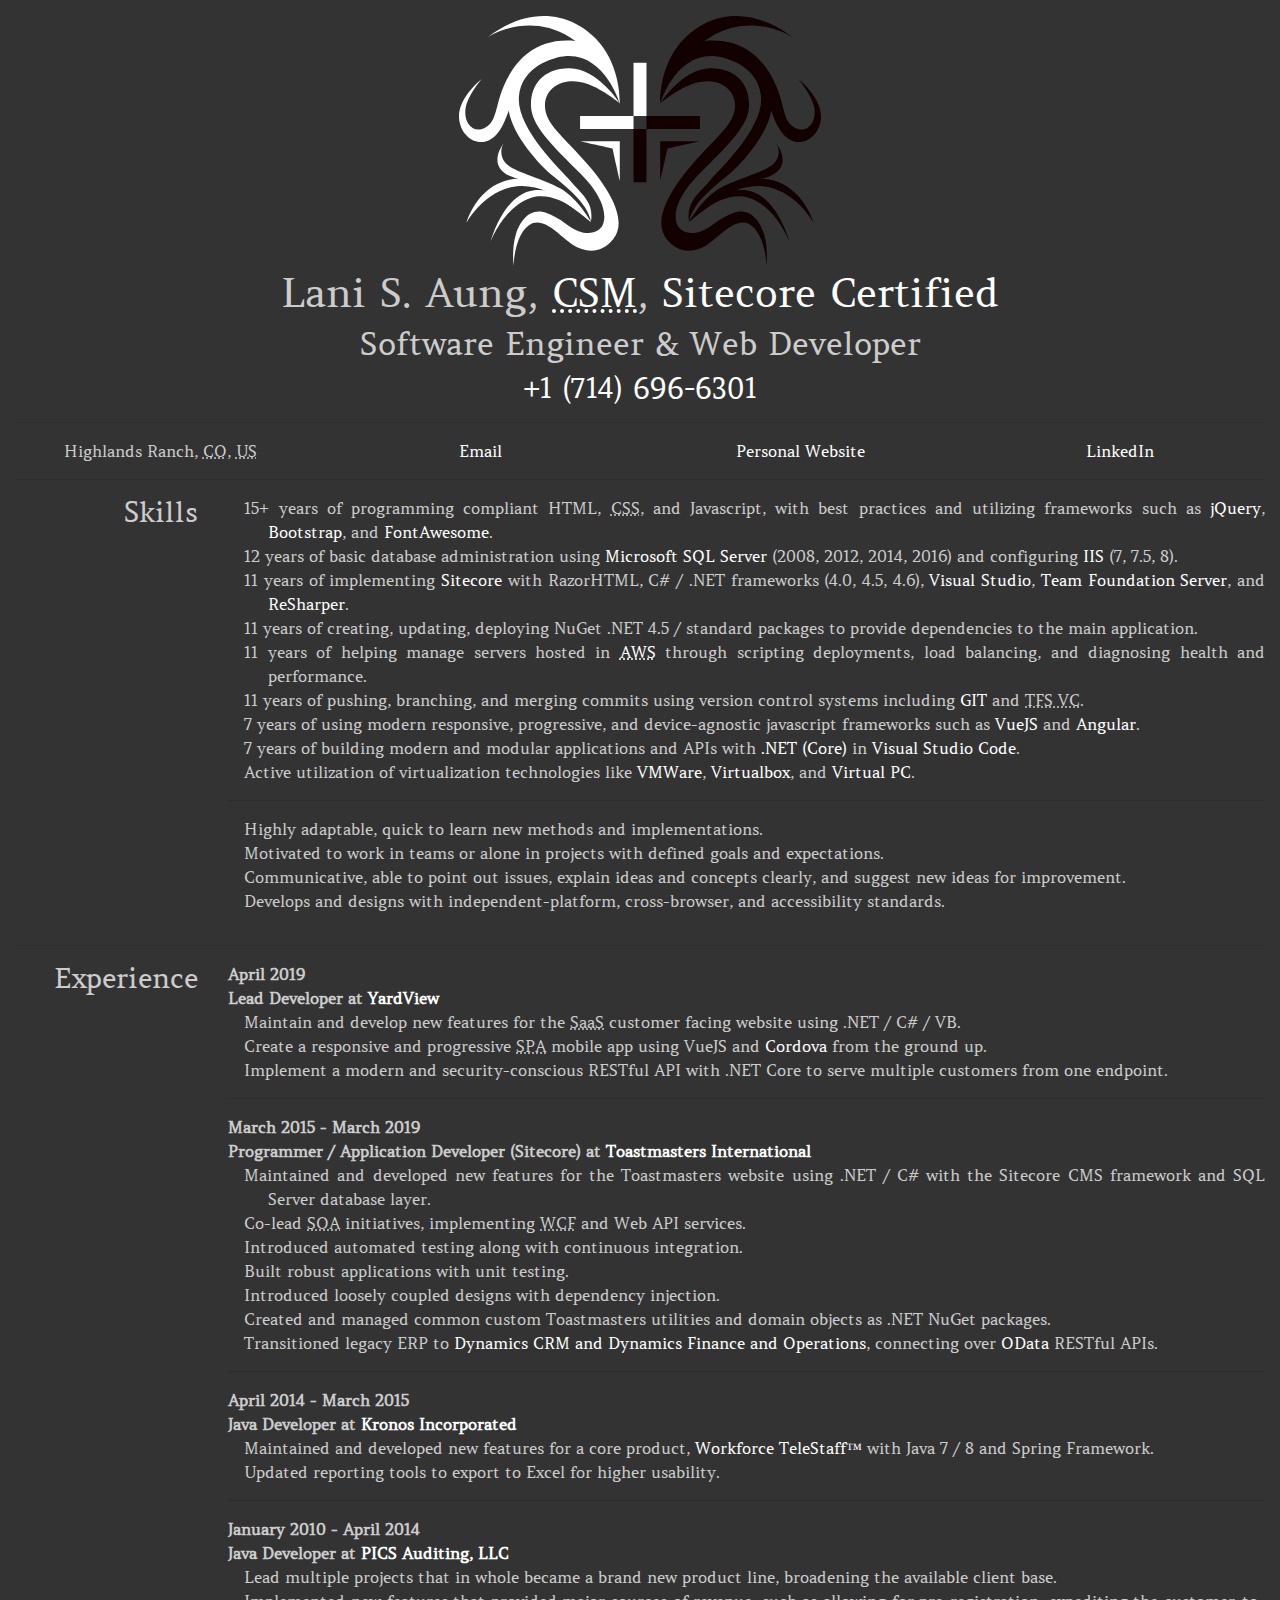
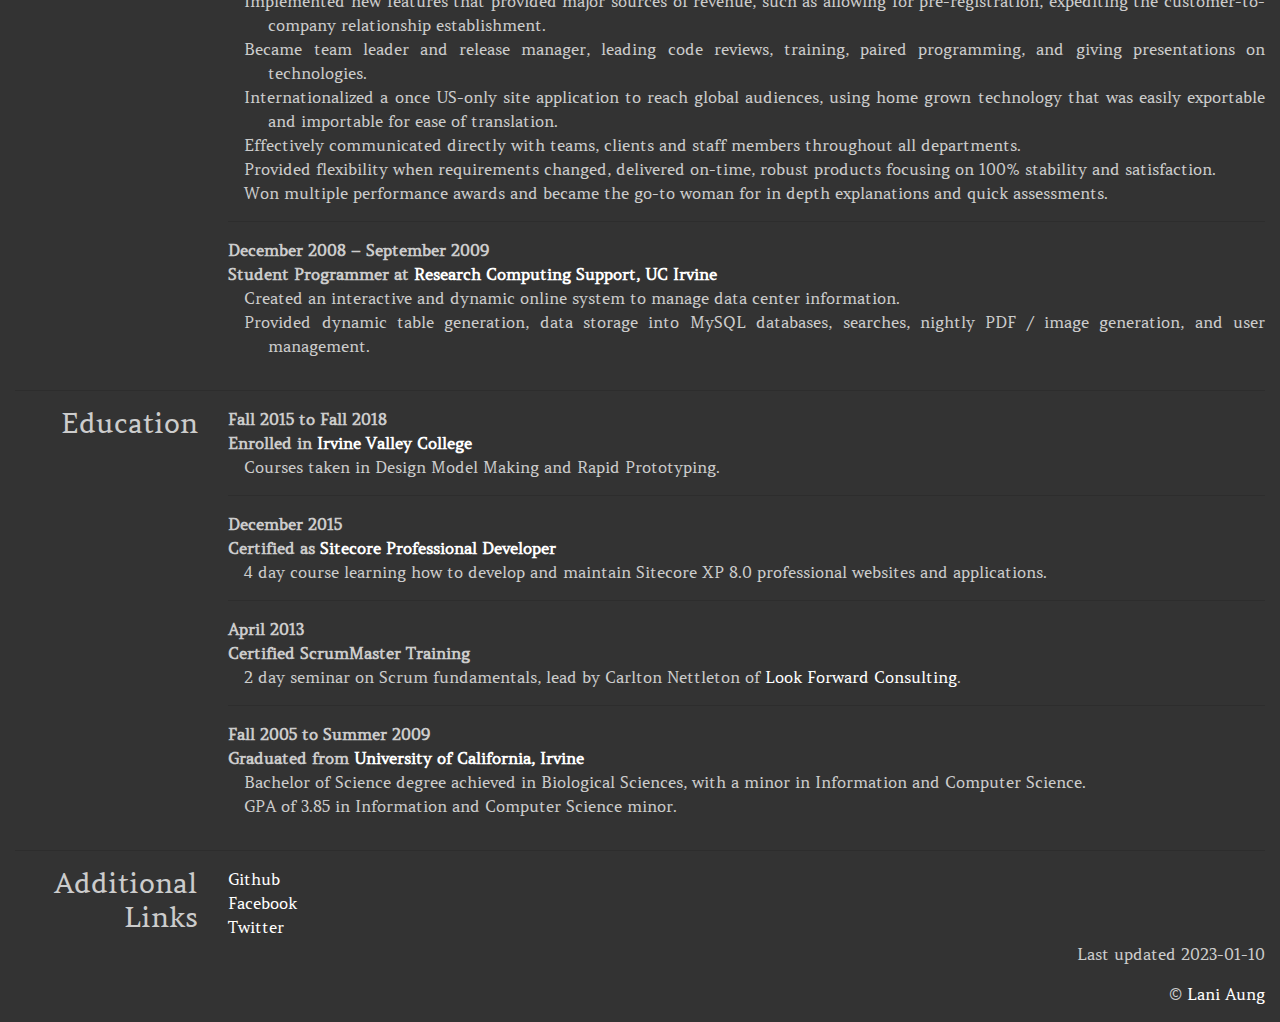
<file: index.html>
<!doctype html>
<html lang="en">
	<head>
		<title>Lani Aung, CSM</title>
		
		<meta charset="utf-8">
		<meta name="description" content="The resume of Lani Aung, CSM, sitecore certified software engineer and web developer">
		<meta name="keywords" content="java,software,engineer,web,developer,resume">
		<meta name="author" content="Lani Aung">

		<link href="https://microformats.org/profile/hcard" rel="profile">
		<link href="https://fonts.googleapis.com/css?family=Amethysta" rel="stylesheet" type="text/css">
		<!--[if IE 7]>
			<link rel="stylesheet" href="stylesheets/font-awesome-ie7.min.css">
		<![endif]-->
		<!-- Latest compiled and minified CSS -->
		<link rel="stylesheet" href="https://stackpath.bootstrapcdn.com/bootstrap/4.3.1/css/bootstrap.min.css" integrity="sha384-ggOyR0iXCbMQv3Xipma34MD+dH/1fQ784/j6cY/iJTQUOhcWr7x9JvoRxT2MZw1T" crossorigin="anonymous">
		<link rel="stylesheet" href="https://use.fontawesome.com/releases/v5.7.2/css/all.css" integrity="sha384-fnmOCqbTlWIlj8LyTjo7mOUStjsKC4pOpQbqyi7RrhN7udi9RwhKkMHpvLbHG9Sr" crossorigin="anonymous">

		<link href="stylesheets/combined.min.css" rel="stylesheet" type="text/css">
		<link href="assets/Divinya2Icon.ico" rel="shortcut icon">
	</head>
	<body>
		<article id="resume" class="container-fluid">
			<header id="hcard-Lani-Aung" class="vcard">
				<img src="assets/header.svg" alt="Header image" class="header-art mx-auto mb-1" />
				<h1 title="Also known as Ulanda S. Aung" class="fn n">
					<span class="nickname">Lani</span> S. <span class="family-name">Aung</span>,
					<a href="https://laniaung.me/assets/CSMCertificate.pdf"><abbr title="Certified ScrumMaster" class="honorific-suffix">CSM</abbr></a>,
					<a href="https://laniaung.me/assets/SitecoreCertificate.pdf">Sitecore Certified</a>
				</h1>
				<h2>Software&nbsp;Engineer &amp; Web&nbsp;Developer</h2>
				<h3 class="tel"><a href="tel:+17146966301">+1 (714) 696-6301</a></h3>

				<hr>

				<section id="contact-details" class="row">
					<div class="address adr col-12 col-md">
						<span class="screen"><i class="fas fa-map-marker"></i></span> <span class="locality">Highlands Ranch</span>, <span class="region"><abbr title="Colorado">CO</abbr></span>,&nbsp;<span class="country-name"><abbr title="United States">US</abbr></span>
					</div>
					<div class="col-12 col-md">
						<span class="screen"><i class="fas fa-envelope-open"></i> <a href="mailto:uaung@alumni.uci.edu" class="email">Email</a></span>
						<span class="print">uaung@alumni.uci.edu</span>
					</div>
					<div class="site_url col-12 col-md">
						<span class="screen"><i class="fas fa-female"></i> <a href="http://flavoredorange.org" class="url">Personal Website</a></span>
						<span class="print">http://flavoredorange.org</span>
					</div>
					<div class="linked_in col-12 col-md">
						<span class="screen"><i class="fab fa-linkedin"></i> <a href="http://www.linkedin.com/in/laniaung/" class="url">LinkedIn</a></span>
						<span class="print">http://www.linkedin.com/in/laniaung/</span>
					</div>
				</section>
				<hr>
			</header>

			<section class="skills row">
				<h3 class="col-12 col-md-2">Skills</h3>

				<div class="content col-12 col-md-10">
					<ul>
						<li><span class="years" data-start="2002">At least 16 years</span> of programming compliant HTML, <abbr title="Cascading Style Sheets">CSS</abbr>, and Javascript, with best practices and utilizing frameworks such as <a href="https://jquery.com/">jQuery</a>, <a href="https://getbootstrap.com/">Bootstrap</a>, and <a href="https://fontawesome.com/">FontAwesome</a>.</li>
						<li><span class="years" data-start="2014">At least 3 years</span> of basic database administration using <a href="http://www.microsoft.com/en-us/server-cloud/products/sql-server/default.aspx">Microsoft SQL Server</a> (2008, 2012, 2014, 2016) and configuring <a href="http://www.iis.net">IIS</a> (7, 7.5, 8).</li>
						<li><span class="years" data-start="2015">Ongoing learning</span> of implementing <a href="http://www.sitecore.net/">Sitecore</a> with RazorHTML, C# / .NET frameworks (4.0, 4.5, 4.6), <a href="https://www.visualstudio.com/en-us/visual-studio-homepage-vs.aspx">Visual Studio</a>, <a href="https://www.visualstudio.com/en-us/products/tfs-overview-vs.aspx">Team Foundation Server</a>, and <a href="https://www.jetbrains.com/resharper/" title="Honestly, this is the reason I'm so productive :)">ReSharper</a>.</li>
						<li><span class="years" data-start="2015">At least 4 years</span> of creating, updating, deploying NuGet .NET 4.5 / standard packages to provide dependencies to the main application.</li>
						<li><span class="years" data-start="2015">At least 4 years</span> of helping manage servers hosted in <a href="https://aws.amazon.com/"><abbr title="Amazon Web Services">AWS</title></a> through scripting deployments, load balancing, and diagnosing health and performance.</li>
						<li><span class="years" data-start="2015">Ongoing usage</span> of pushing, branching, and merging commits using version control systems including <a href="http://git-scm.com/" title="Not the easiest, but this seems like a clear winner">GIT</a> and <abbr title="Team Foundation Server version control">TFS VC</abbr>.</li>
						<li><span class="years" data-start="2019">At least 2 years</span> of using modern responsive, progressive, and device-agnostic javascript frameworks such as <a href="http://vuejs.org" title="Took me a bit but I really love it!">VueJS</a> and <a href="https://angular.io">Angular</a>.</li>
						<li><span class="years" data-start="2019">At least 2 years</span> of building modern and modular applications and APIs with <a href="https://dotnet.microsoft.com/">.NET (Core)</a> in <a href="https://code.visualstudio.com/">Visual Studio Code</a>.</li>
						<li>Active utilization of virtualization technologies like <a href="http://www.vmware.com/">VMWare</a>, <a href="https://www.virtualbox.org/">Virtualbox</a>, and <a href="https://www.microsoft.com/windows/virtual-pc/">Virtual PC</a>.</li>
					</ul>

					<hr>

					<ul>
						<li>Highly adaptable, quick to learn new methods and implementations.</li>
						<li>Motivated to work in teams or alone in projects with defined goals and expectations.</li>
						<li>Communicative, able to point out issues, explain ideas and concepts clearly, and suggest new ideas for improvement.</li>
						<li>Develops and designs with independent-platform, cross-browser, and accessibility standards.</li>
					</ul>
				</div>
			</section>

			<hr>

			<section class="experience row">
				<h3 class="col-12 col-md-2">Experience</h3>
				
				<div class="content col-12 col-md-10">
					<dl>
						<dt><time datetime="2019-04-01" title="Hired on April Fool's ha!">April 2019</time></dt>
						<dt><strong>Lead Developer</strong> at <a href="https://www.yardview.com">YardView</a></dt>
						<dd>
							<section class="summary">
								<ul>
									<li>Maintain and develop new features for the <abbr title="Software as a Service">SaaS</abbr> customer facing website using .NET / C# / VB.</li>
									<li>Create a responsive and progressive <abbr title="Single page application">SPA</abbr> mobile app using VueJS and <a href="https://cordova.apache.org">Cordova</a> from the ground up.</li>
									<li>Implement a modern and security-conscious RESTful API with .NET Core to serve multiple customers from one endpoint.</li>
								</ul>
							</section>
						</dd>
					</dl>

					<hr>

					<dl>
						<dt><time datetime="2015-03-31">March 2015 - March 2019</time></dt>
						<dt><strong>Programmer / Application Developer (Sitecore)</strong> at <a href="https://www.toastmasters.org">Toastmasters International</a></dt>
						<dd>
							<section class="summary">
								<ul>
									<li>Maintained and developed new features for the Toastmasters website using .NET / C# with the Sitecore CMS framework and SQL Server database layer.</li>
									<li>Co-lead <abbr title="Service Oriented Architecture">SOA</abbr> initiatives, implementing <abbr title="Windows Communication Foundation">WCF</abbr> and Web API services.</li>
									<li>Introduced automated testing along with continuous integration.</li>
									<li>Built robust applications with unit testing.</li>
									<li>Introduced loosely coupled designs with dependency injection.</li>
									<li>Created and managed common custom Toastmasters utilities and domain objects as .NET NuGet packages.</li>
									<li>Transitioned legacy ERP to <a href="https://dynamics.microsoft.com/en-us/">Dynamics CRM and Dynamics Finance and Operations</a>, connecting over <a href="https://www.odata.org/">OData</a> RESTful APIs.</li>
								</ul>
							</section>
						</dd>
					</dl>

					<hr>
				
					<dl>
						<dt><time datetime="2014-04-14">April 2014 - March 2015</time></dt>
						<dt><strong>Java Developer</strong> at <a href="http://www.kronos.com/">Kronos Incorporated</a></dt>
						<dd>
							<section class="summary">
								<ul>
									<li>Maintained and developed new features for a core product, <a href="http://www.kronos.com/product/public-sector-scheduling/telestaff.aspx" title="Workforce TeleStaff (tm)">Workforce TeleStaff&trade;</a> with Java 7 / 8 and Spring Framework.</li>
									<li>Updated reporting tools to export to Excel for higher usability.</li>
								</ul>
							</section>
						</dd>
					</dl>

					<hr class="screen">
					<div class="print page-break"></div>

					<dl>
						<dt><time datetime="2010-01-04">January 2010 - April 2014</time></dt>
						<dt><strong>Java Developer</strong> at <a href="http://www.picsauditing.com/">PICS Auditing, LLC</a></dt>
						<dd>
							<section class="summary">
								<ul>
									<li>Lead multiple projects that in whole became a brand new product line, broadening the available client base.</li>
									<li>Implemented new features that provided major sources of revenue, such as allowing for pre-registration, expediting the customer-to-company relationship establishment.</li>
									<li>Became team leader and release manager, leading code reviews, training, paired programming, and giving presentations on technologies.</li>
									<li>Internationalized a once US-only site application to reach global audiences, using home grown technology that was easily exportable and importable for ease of translation.</li>
									<li>Effectively communicated directly with teams, clients and staff members throughout all departments.</li>
									<li>Provided flexibility when requirements changed, delivered on-time, robust products focusing on 100% stability and satisfaction.</li>
									<li>Won multiple performance awards and became the go-to woman for in depth explanations and quick assessments.</li>
								</ul>
							</section>
						</dd>
					</dl>

					<hr>

					<dl>
						<dt><time datetime="2008-12-01">December 2008 – September 2009</time></dt>
						<dt><strong>Student Programmer</strong> at <a href="http://oit.uci.edu/"><span class="screen">Research Computing Support, </span>UC Irvine</a></dt>
						<dd>
							<section class="summary">
								<ul>
									<li>Created an interactive and dynamic online system to manage data center information.</li>
									<li>Provided dynamic table generation, data storage into MySQL databases, searches, nightly PDF / image generation, and user management.</li>
								</ul>
							</section>
						</dd>
					</dl>
				</div>
			</section>

			<hr>

			<section class="education row">
				<h3 class="col-12 col-md-2">Education</h3>
				
				<div class="content col-12 col-md-10">
					<dl>
						<dt><time datetime="2015-08-24">Fall 2015</time> to <time datetime="2017-12-20">Fall 2018</time></dt>
						<dt>Enrolled in <a href="http://www.ivc.edu/">Irvine Valley College</a></dt>
						<dd>
							<section class="summary">
								<ul>
									<li>Courses taken in Design Model Making and Rapid Prototyping.</li>
								</ul>
							</section>
						</dd>
					</dl>
					
					<hr>
					
					<dl>
						<dt><time datetime="2015-12-04">December 2015</time></dt>
						<dt>Certified as <a href="https://www.sitecore.net">Sitecore Professional Developer</a></dt>
						<dd>
							<section class="summary">
								<ul>
									<li>4 day course learning how to develop and maintain Sitecore XP 8.0 professional websites and applications.</li>
								</ul>
							</section>
						</dd>
					</dl>
					
					<hr>
					
					<dl>
						<dt><time datetime="2013-04-23">April 2013</time></dt>
						<dt>Certified ScrumMaster Training</dt>
						<dd>
							<section class="summary">
								<ul>
									<li>2 day seminar on Scrum fundamentals, lead by Carlton Nettleton of <a href="http://lookforwardconsulting.com/">Look Forward Consulting</a>.</li>
								</ul>
							</section>
						</dd>
					</dl>
					
					<hr>
					
					<dl>
						<dt><time datetime="2005-09-27">Fall 2005</time> to <time datetime="2009-08-10">Summer 2009</time></dt>
						<dt>Graduated from <a href="http://www.uci.edu/" title="Zot zot">University of California, Irvine</a></dt>
						<dd>
							<section class="summary">
								<ul>
									<li>Bachelor of Science degree achieved in Biological Sciences, with a minor in Information and Computer Science.</li>
									<li>GPA of 3.85 in Information and Computer Science minor.</li>
								</ul>
							</section>
						</dd>
					</dl>
				</div>
			</section>

			<hr>

			<section class="additional-links">
				<div class="row">
					<h3 class="col-12 col-md-2">Additional Links</h3>
					<div class="col-12 col-md-10">
						<span class="screen"><i class="fab fa-github-square"></i> <a href="https://github.com/feminaexlux" class="url">Github</a></span>
						<span class="print">https://github.com/feminaexlux</span>
						<br>
						<span class="screen"><i class="fab fa-facebook-square"></i> <a href="https://www.facebook.com/feminaexlux" class="url">Facebook</a></span>
						<span class="print">https://www.facebook.com/feminaexlux</span>
						<br>
						<span class="screen"><i class="fab fa-twitter-square"></i> <a href="https://www.twitter.com/feminaexlux" class="url">Twitter</a></span>
						<span class="print">https://www.twitter.com/feminaexlux</span>
					</div>
				</div>
			</section>
			
			<footer>
				<p>Last updated 2023-01-10</p>
				<p>&copy; <span title="aka Ulanda S. Aung"><a href="https://fxl.codes">Lani Aung</a></span></p>
			</footer>
		</article>
		<!--[if lt IE 9]>
		<script src="http://html5shiv.googlecode.com/svn/trunk/html5.js"></script>
		<![endif]-->

		<script src="https://code.jquery.com/jquery-3.3.1.slim.min.js" integrity="sha384-q8i/X+965DzO0rT7abK41JStQIAqVgRVzpbzo5smXKp4YfRvH+8abtTE1Pi6jizo" crossorigin="anonymous"></script>
		<script src="https://cdnjs.cloudflare.com/ajax/libs/popper.js/1.14.7/umd/popper.min.js" integrity="sha384-UO2eT0CpHqdSJQ6hJty5KVphtPhzWj9WO1clHTMGa3JDZwrnQq4sF86dIHNDz0W1" crossorigin="anonymous"></script>
		<script src="https://stackpath.bootstrapcdn.com/bootstrap/4.3.1/js/bootstrap.min.js" integrity="sha384-JjSmVgyd0p3pXB1rRibZUAYoIIy6OrQ6VrjIEaFf/nJGzIxFDsf4x0xIM+B07jRM" crossorigin="anonymous"></script>

		<script type="text/javascript">
			var thisYear = new Date().getFullYear();

			$("span.years").each(function() {
				var started = $(this).attr("data-start");
				var difference = thisYear - started;
				
				if (difference > 15)
					$(this).text("15+ years");
				else if (difference > 0) {
					$(this).text(difference + ' year' + (difference != 1 ? 's' : ''));
				}
			});
		</script>
	</body>
</html>
</file>
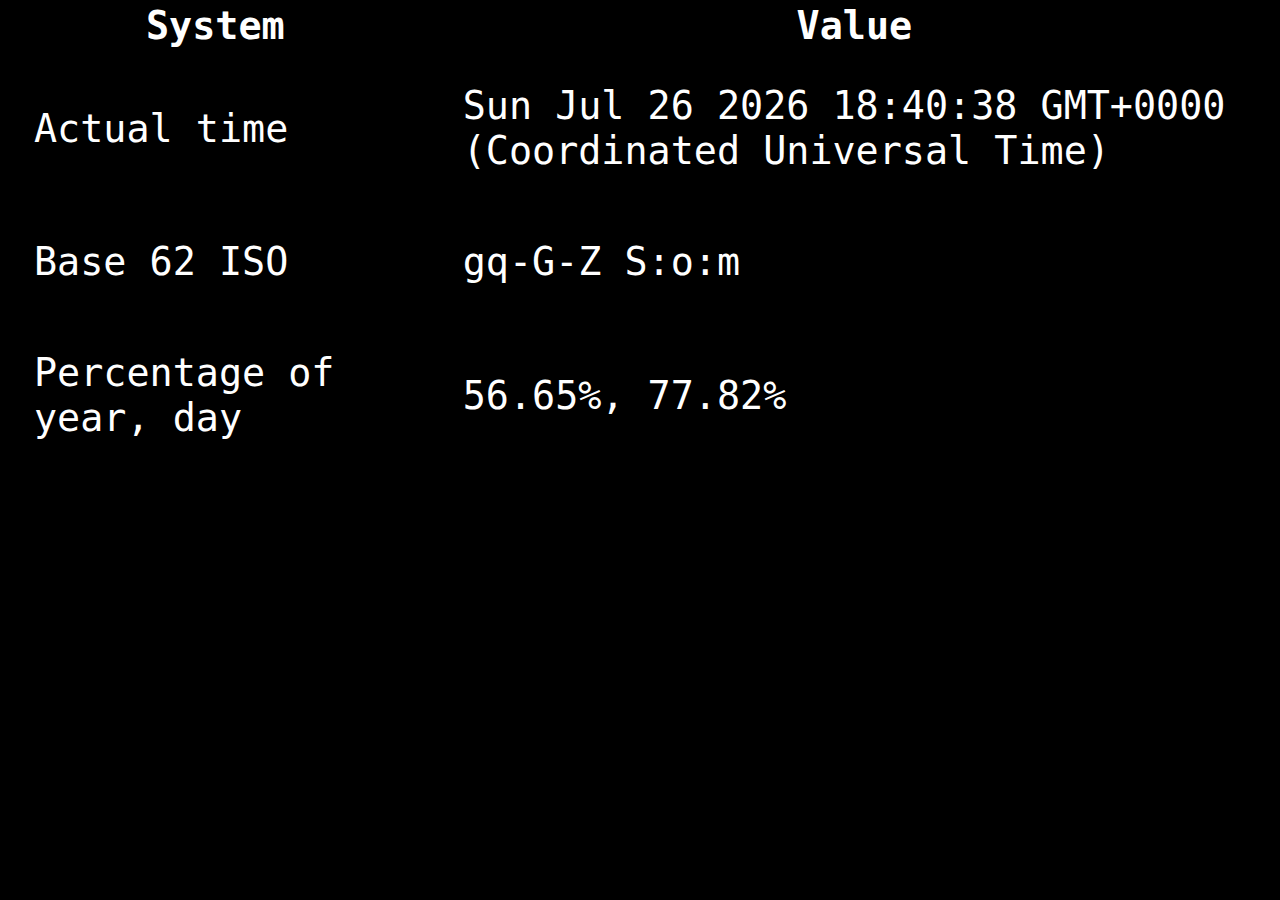
<file: arbitrary-time-systems.html>
<!doctype html>
<html>
	<head>
		<meta content="text/html;charset=utf-8" http-equiv="Content-Type">
        <meta content="utf-8" http-equiv="encoding">
		<title>Arbitrary time systems</title>

		<style>
			html, body {
				background-color: #000;
				color: #fff;
				font-family: "Consolas", monospace;
				height: 100vh;
				margin: 0;
				padding: 0;
				width: 100vw;
			}

			table {
				font-size: 3vw;
				margin: 0 auto;
			}

			td {
				padding: 2rem;
			}
		</style>
	</head>
	<body>
		<div>
			<table>
				<thead>
					<tr>
						<th>System</th>
						<th>Value</th>
					</tr>
				</thead>
				<tbody>
					<tr>
						<td>Actual time</td>
						<td id="actual_time">Now</td>
					</tr>
					<tr>
						<td>Base 62 ISO</td>
						<td id="base62_time">Now</td>
					</tr>
					<tr>
						<td>Percentage of year, day</td>
						<td id="percentage_time">Now</td>
					</tr>
				</tbody>
			</table>
		</div>
		<script>
			const base62 = [];
			const cap = "A".charCodeAt(0);
			const low = "a".charCodeAt(0);
			for (let i = 0; i < 26; i++) {
				base62[i] = String.fromCharCode(cap + i);
				base62[i + 26] = String.fromCharCode(low + i);
				if (i < 10) {
					base62[i + 52] = i;
				}
			}

			function getTimes() {
				const startOfYear = new Date();
				startOfYear.setMonth(0, 1);
				startOfYear.setHours(0, 0, 0);

				const startOfDay = new Date();
				startOfDay.setHours(0, 0, 0);

				const now = new Date();
				document.getElementById("actual_time").textContent = now.toString();

				const base62d = base62[now.getDate() - 1]; // NOT zero based :(
				const base62m = base62[now.getMonth()];
				const base62y = `${base62[Math.floor(now.getFullYear() / 62)]}${base62[now.getFullYear() % 62]}`;
				const base62h = base62[now.getHours()];
				const base62mi = base62[now.getMinutes()];
				const base62s = base62[now.getSeconds()];
				document.getElementById("base62_time").textContent = `${base62y}-${base62m}-${base62d} ${base62h}:${base62mi}:${base62s}`;

				const daysPerYear = now.getFullYear() % 4 == 0 ? 366 : 365;
				const pery = (now.getTime() - startOfYear.getTime()) / (daysPerYear * 24 * 60 * 60 * 10);
				const perd = (now.getTime() - startOfDay.getTime()) / (24 * 60 * 60 * 10);
				document.getElementById("percentage_time").textContent = `${pery.toFixed(2)}%, ${perd.toFixed(2)}%`;
			}

			getTimes();
			setInterval(getTimes, 500);
		</script>
	</body>
</html>
</file>
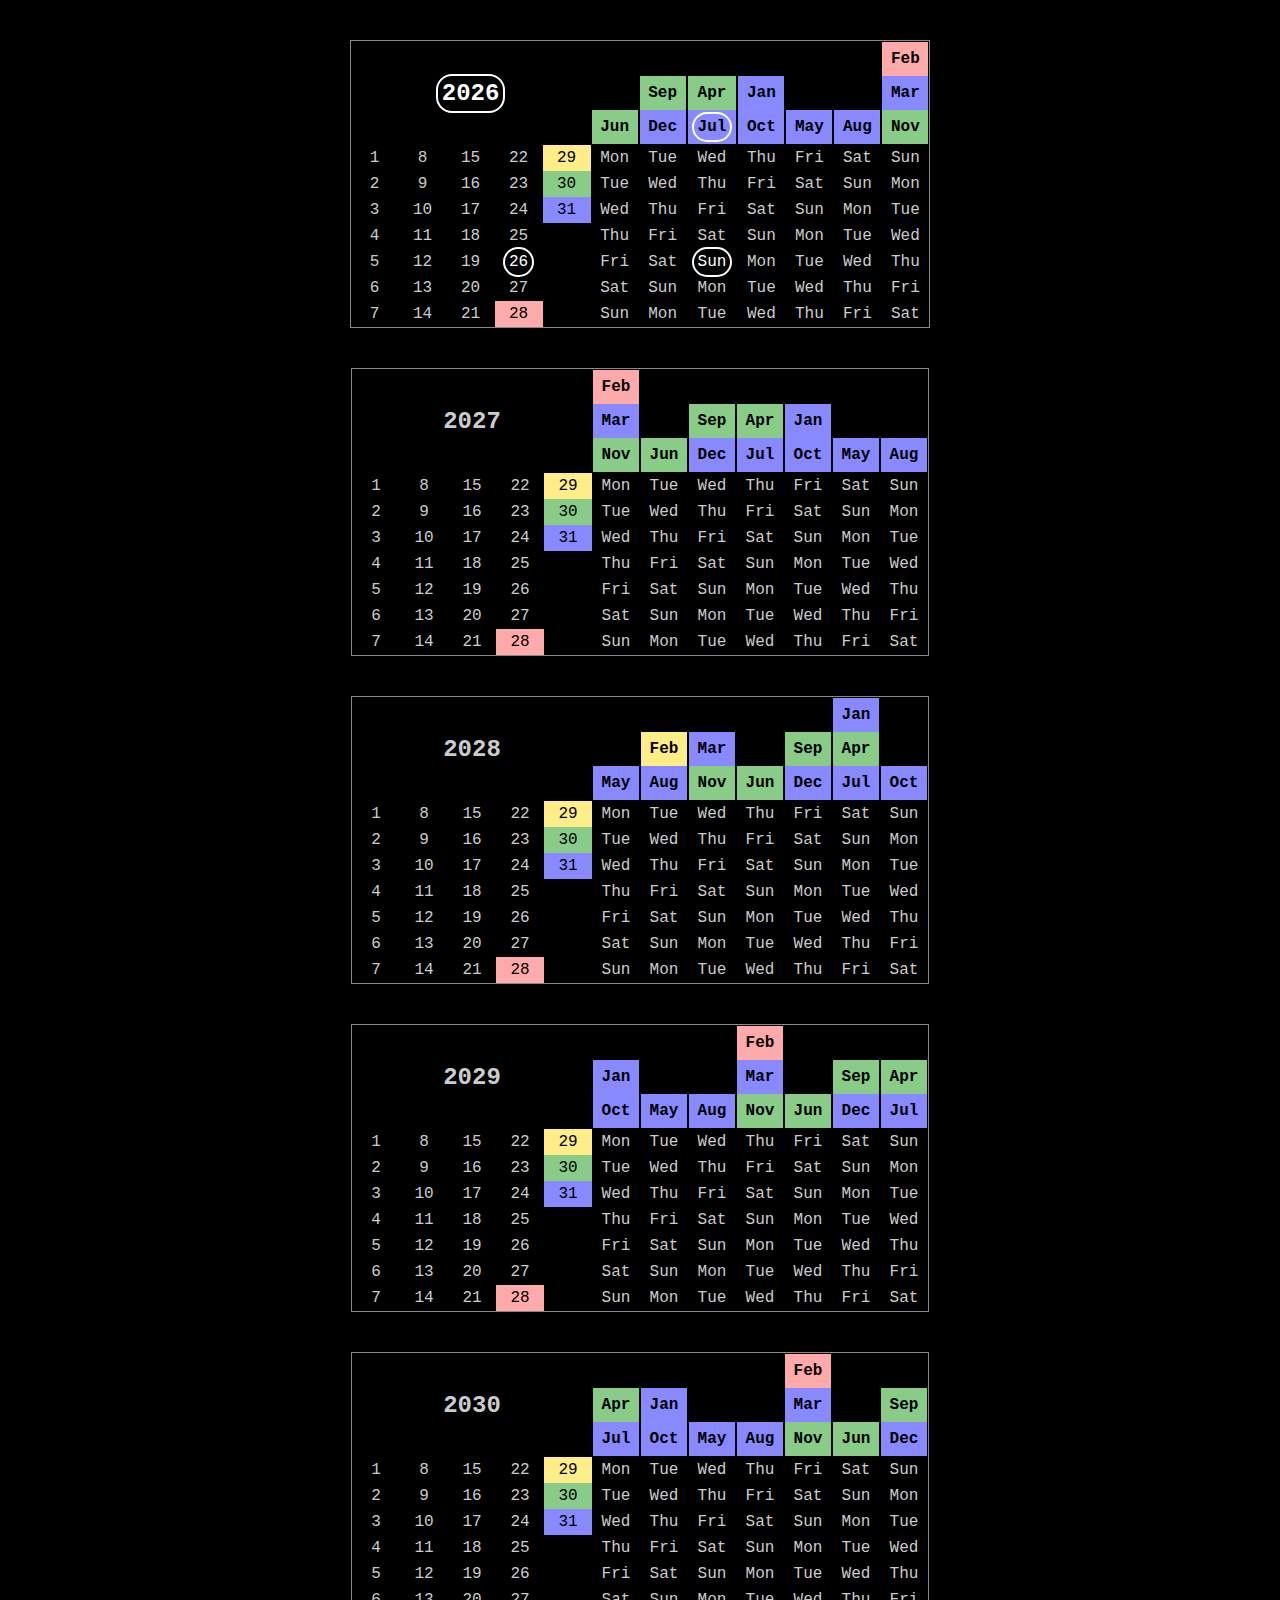
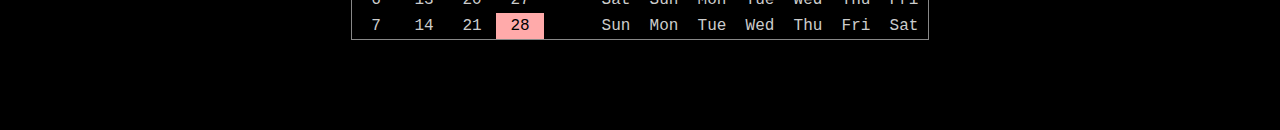
<file: calendar.html>
<!doctype html>
<html lang="en_US">
    <head>
        <meta content="text/html;charset=utf-8" http-equiv="Content-Type">
        <meta content="utf-8" http-equiv="encoding">
        <title>Some calendar thing</title>

        <style>
            html, body {
                background-color: #000;
                color: #ccc;
                font-family: "Consolas", monospace;
                margin: 0;
                padding: 0;
                width: 100%;
            }

            table {
                border: 1px solid #888;
                border-collapse: collapse;
                margin: 2.5rem auto;
                overflow: hidden;
            }

            tbody tr:hover {
                background-color: rgba(128, 0, 0, 0.5);
            }

            th {
                vertical-align: bottom;
            }

            th.year {
                font-size: x-large;
                font-weight: bold;
                vertical-align: middle;
            }

            th div {
                padding: 0.5rem;
            }

            th div.today {
                padding: 0.5rem 0.25rem;
            }

            td {
                padding: 0.25rem;
                text-align: center;
                width: 40px;
            }

            .today span {
                border: 2px solid #fff;
                border-radius: 1rem;
                padding: 0.25rem;
            }

            .date-28,
            .date-29,
            .date-30,
            .date-31 {
                color: #000;
            }

            .date-28 {
                background-color: #faa;
            }

            .date-29 {
                background-color: #fe8;
            }

            .date-30 {
                background-color: #8c8;
            }

            .date-31 {
                background-color: #88f;
            }

            .today {
                color: #fff;
            }

            .today.date-28,
            .today.date-29,
            .today.date-30,
            .today.date-31 {
                color: #000;
            }
        </style>
    </head>
    <body>
        <main id="main">
            <table id="template" hidden>
                <thead>
                    <tr>
                        <th class="year" colspan="5"><span>Year</span></th>
                        <th class="day-1"></th>
                        <th class="day-2"></th>
                        <th class="day-3"></th>
                        <th class="day-4"></th>
                        <th class="day-5"></th>
                        <th class="day-6"></th>
                        <th class="day-0"></th>
                    </tr>
                </thead>
                <tbody>
                    <tr class="row-1">
                        <td class="date-1"><span>1</span></td>
                        <td class="date-8"><span>8</span></td>
                        <td class="date-15"><span>15</span></td>
                        <td class="date-22"><span>22</span></td>
                        <td class="date-29"><span>29</span></td>
                        <td class="day-1"><span>Mon</span></td>
                        <td class="day-2"><span>Tue</span></td>
                        <td class="day-3"><span>Wed</span></td>
                        <td class="day-4"><span>Thu</span></td>
                        <td class="day-5"><span>Fri</span></td>
                        <td class="day-6"><span>Sat</span></td>
                        <td class="day-0"><span>Sun</span></td>
                    </tr>
                    <tr class="row-2">
                        <td class="date-2"><span>2</span></td>
                        <td class="date-9"><span>9</span></td>
                        <td class="date-16"><span>16</span></td>
                        <td class="date-23"><span>23</span></td>
                        <td class="date-30"><span>30</span></td>
                        <td class="day-2"><span>Tue</span></td>
                        <td class="day-3"><span>Wed</span></td>
                        <td class="day-4"><span>Thu</span></td>
                        <td class="day-5"><span>Fri</span></td>
                        <td class="day-6"><span>Sat</span></td>
                        <td class="day-0"><span>Sun</span></td>
                        <td class="day-1"><span>Mon</span></td>
                    </tr>
                    <tr class="row-3">
                        <td class="date-3"><span>3</span></td>
                        <td class="date-10"><span>10</span></td>
                        <td class="date-17"><span>17</span></td>
                        <td class="date-24"><span>24</span></td>
                        <td class="date-31"><span>31</span></td>
                        <td class="day-3"><span>Wed</span></td>
                        <td class="day-4"><span>Thu</span></td>
                        <td class="day-5"><span>Fri</span></td>
                        <td class="day-6"><span>Sat</span></td>
                        <td class="day-0"><span>Sun</span></td>
                        <td class="day-1"><span>Mon</span></td>
                        <td class="day-2"><span>Tue</span></td>
                    </tr>
                    <tr class="row-4">
                        <td class="date-4"><span>4</span></td>
                        <td class="date-11"><span>11</span></td>
                        <td class="date-18"><span>18</span></td>
                        <td class="date-25"><span>25</span></td>
                        <td></td>
                        <td class="day-4"><span>Thu</span></td>
                        <td class="day-5"><span>Fri</span></td>
                        <td class="day-6"><span>Sat</span></td>
                        <td class="day-0"><span>Sun</span></td>
                        <td class="day-1"><span>Mon</span></td>
                        <td class="day-2"><span>Tue</span></td>
                        <td class="day-3"><span>Wed</span></td>
                    </tr>
                    <tr class="row-5">
                        <td class="date-5"><span>5</span></td>
                        <td class="date-12"><span>12</span></td>
                        <td class="date-19"><span>19</span></td>
                        <td class="date-26"><span>26</span></td>
                        <td></td>
                        <td class="day-5"><span>Fri</span></td>
                        <td class="day-6"><span>Sat</span></td>
                        <td class="day-0"><span>Sun</span></td>
                        <td class="day-1"><span>Mon</span></td>
                        <td class="day-2"><span>Tue</span></td>
                        <td class="day-3"><span>Wed</span></td>
                        <td class="day-4"><span>Thu</span></td>
                    </tr>
                    <tr class="row-6">
                        <td class="date-6"><span>6</span></td>
                        <td class="date-13"><span>13</span></td>
                        <td class="date-20"><span>20</span></td>
                        <td class="date-27"><span>27</span></td>
                        <td></td>
                        <td class="day-6"><span>Sat</span></td>
                        <td class="day-0"><span>Sun</span></td>
                        <td class="day-1"><span>Mon</span></td>
                        <td class="day-2"><span>Tue</span></td>
                        <td class="day-3"><span>Wed</span></td>
                        <td class="day-4"><span>Thu</span></td>
                        <td class="day-5"><span>Fri</span></td>
                    </tr>
                    <tr class="row-0">
                        <td class="date-7"><span>7</span></td>
                        <td class="date-14"><span>14</span></td>
                        <td class="date-21"><span>21</span></td>
                        <td class="date-28"><span>28</span></td>
                        <td></td>
                        <td class="day-0"><span>Sun</span></td>
                        <td class="day-1"><span>Mon</span></td>
                        <td class="day-2"><span>Tue</span></td>
                        <td class="day-3"><span>Wed</span></td>
                        <td class="day-4"><span>Thu</span></td>
                        <td class="day-5"><span>Fri</span></td>
                        <td class="day-6"><span>Sat</span></td>
                    </tr>
                </tbody>
            </table>
        </main>

        <script>
            let today = new Date();
            let displayed = false;
            const main = document.getElementById("main");
            const months = ["Jan", "Feb", "Mar", "Apr", "May", "Jun", "Jul", "Aug", "Sep", "Oct", "Nov", "Dec"];

            function setCalendars() {
                const date = new Date();
                date.setHours(0, 0, 0);
                if (date.getDate() == today.getDate() && displayed) return;

                const existing = main.querySelectorAll(".calendar");
                for (const item of existing) item.remove();

                for (let year = today.getFullYear(); year < (today.getFullYear() + 5); year++) {
                    date.setFullYear(year);

                    const table = document.importNode(document.getElementById("template"), true);
                    table.setAttribute("id", `year-${year}`);
                    table.hidden = false;
                    table.classList.add("calendar");
                    table.querySelector(".year span").textContent = date.getFullYear();
                    
                    for (let month = 0; month < months.length; month++) {
                        date.setDate(1);
                        date.setMonth(month);

                        const future = new Date(date);
                        if (month + 1 >= months.length) {
                            future.setFullYear(year + 1);
                        }

                        future.setMonth((month + 1) % months.length);
                        future.setTime(future.getTime() - 60000); // A minute before

                        const div = document.createElement("div");
                        const span = document.createElement("span");
                        span.textContent = months[month];
                        div.appendChild(span);
                        table.querySelector(`thead .day-${date.getDay()}`).appendChild(div);
                        div.classList.add(`date-${future.getDate()}`);
                        div.classList.add(`month-${month}`);
                        div.setAttribute("title", `${future.getDate()} days`);
                    }

                    main.appendChild(table);
                }

                const todayTable = document.getElementById(`year-${today.getFullYear()}`);
                todayTable.querySelector(".year").classList.add("today");
                todayTable.querySelector(`thead .month-${today.getMonth()}`).classList.add("today");
                todayTable.querySelector(`tbody .date-${today.getDate()}`).classList.add("today");
                todayTable.querySelector(`tbody .row-${today.getDate() % 7} .day-${today.getDay()}`).classList.add("today");

                displayed = true;
            }

            setCalendars();
            setInterval(setCalendars, 1000 * 60);
        </script>
    </body>
</html>
</file>
<file: stylesheets/combined.min.css>
body{background-color:#333;color:#ccc;font-family:"Amethysta";padding-top:1em;text-align:justify}article footer{text-align:right}article header{text-align:center}li{text-indent:-1.5em}section h3{text-align:right}ul{list-style:none}.print{display:none}a:active,a:link,a:hover,a:visited{color:#fff}.header-art{max-height: 250px;}
@media (max-width:992px) {section h3{text-align:center}}
@media print {body{background-color:#FFF;color:#000;font-size:14px;padding:0}a[href]:after,abbr[title]:after{content:none}header{margin-top:2em}footer,.screen{display:none}a{text-decoration:none !important;color:inherit}abbr{text-decoration:none !important}h1{font-size:24px}h2{font-size:20px}h3{font-size:12px}section h3{font-size:16px}.page-break{page-break-after:always}.print{display:inherit}img{display:none}a:active,a:link,a:hover,a:visited{color:#000}}
</file>
